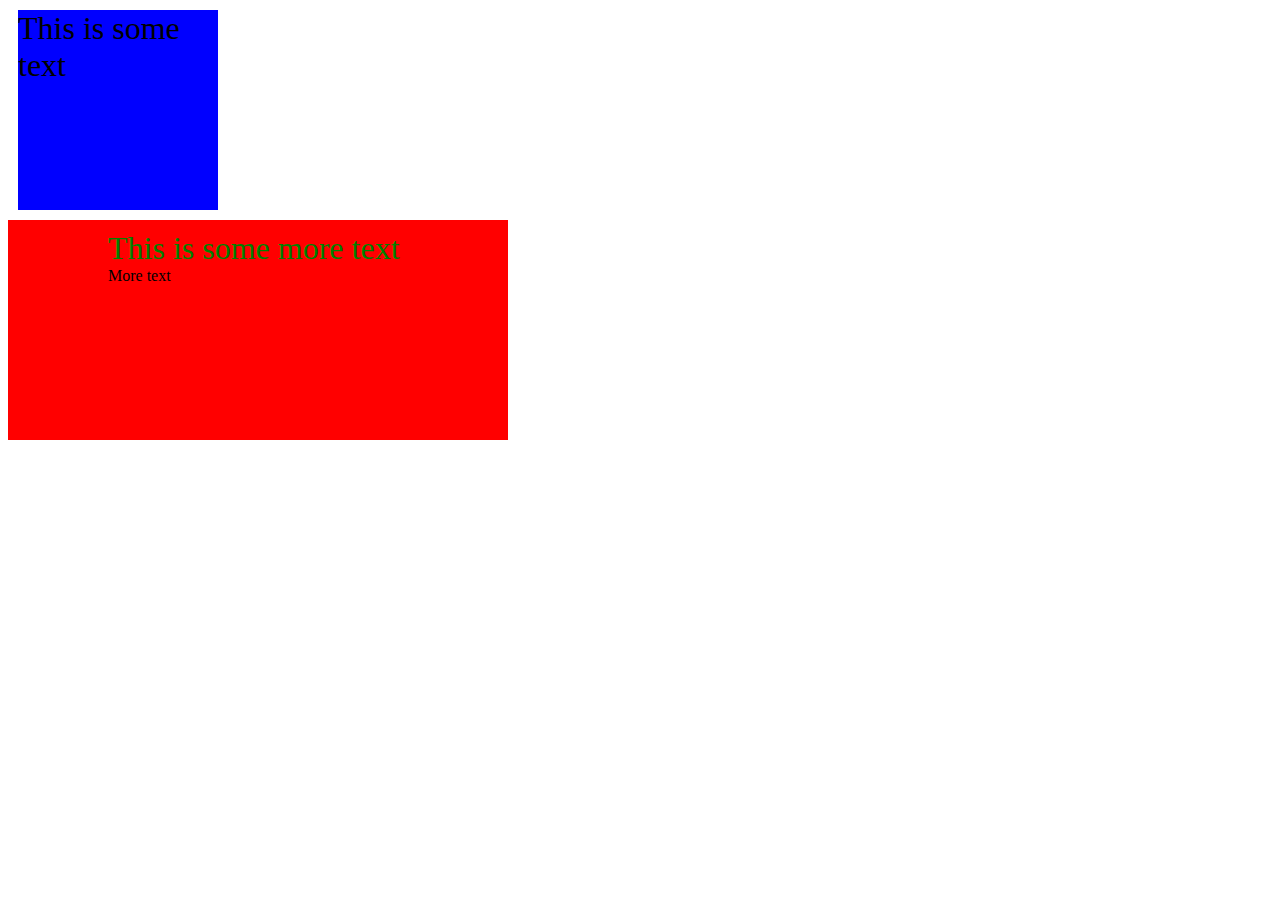
<file: 2. CSS/index.html>
<!doctype html>
<html>
<head>
    <title>An Exercise in CSS</title>

    <meta charset="utf-8" />
    <meta http-equiv="Content-type" content="text/html; charset=utf-8" />
    <meta name="viewport" content="width=device-width, initial-scale=1" />

<!-- Internal CSS -->
    <style type="text/css">
        .large {
            font-size: 200%;
        }

        #green {
            color:green;
        }

        .underline {
            text-decoration:underline;
        }

        .bold {
            font-weight:bold;
        }

        .bluebox {
            background-color:blue;
            width:200px;
            height:200px;
           /** position: relative;  moves things on top of each other based on z-index value or which comes first in code 
            /** left: 100px; use the opposite instruction to move it in your direction **/
            top:200px;
            z-index:1;
            margin:10px ; /** creates a border around the object (top, right, bottom, left) */
        }

        .redbox {
            /**position: absolute;  is positioned on the page but does not affect other elements **/
            /** fixed positioning it is fixed relative to the browser window and is not affected by scrolling */

            background-color:red;
            width:300px;
            height:200px;
            z-index:2;
            padding: 10px 100px; /** adds space around the text and adds to the overall width and height of the element */
        }

        p {
            padding: 0;
            margin: 0; /** gets rid of default margins in p tag, but could have negative effects on readability for text */
        }

        .clear {
            clear: both;
        }

    </style>
      
</head>

<body>
<div class="bluebox">
    <p class="large">This is some text</p> <!-- classes can have many of the same ones on one page -->
</div>
<div class="redbox">
    <p id="green" class="large"> This is some more text</p> <!-- ids you can only have 1 -->
    <p>More text</p>
    </div>
   
    

</body>
</html>
</file>
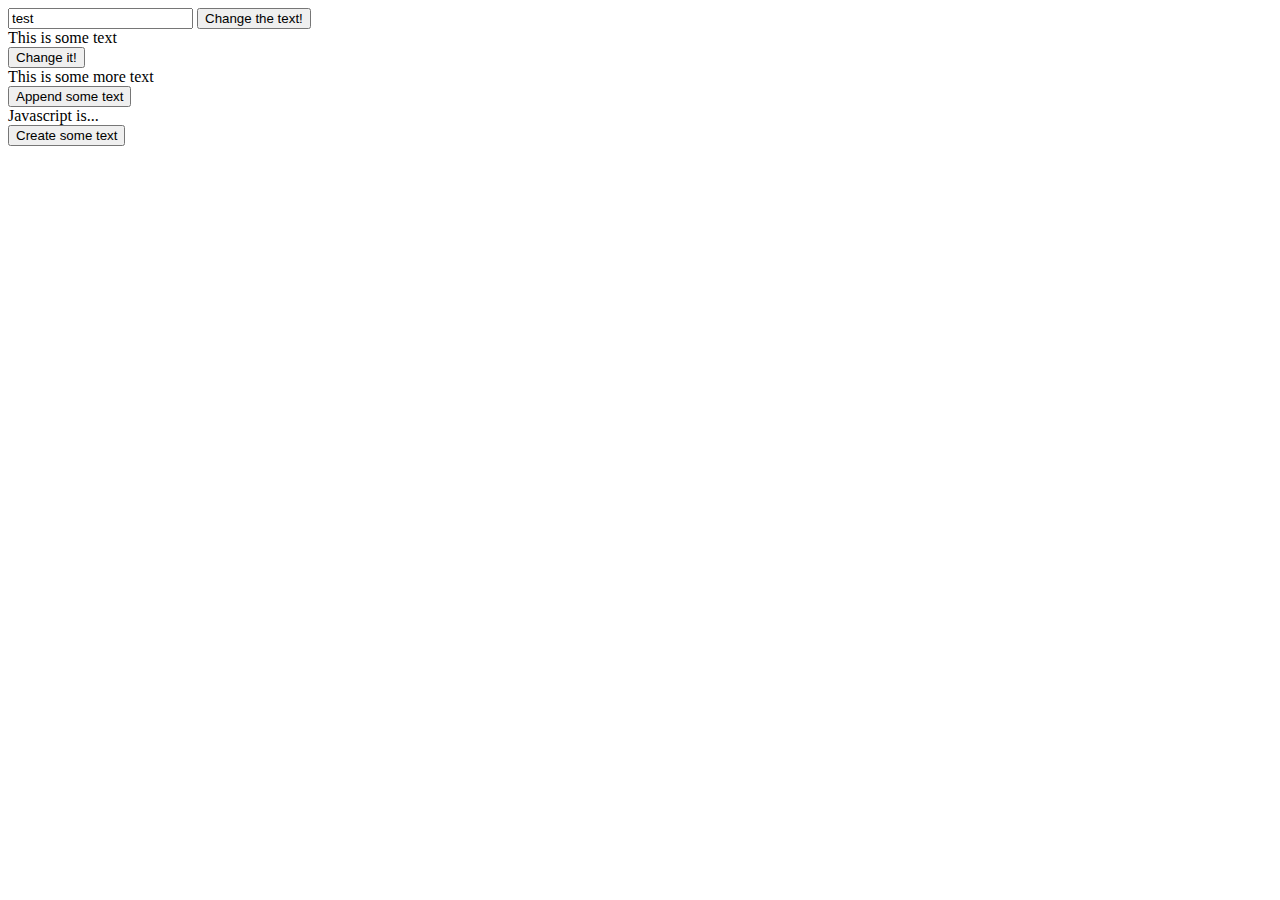
<file: 3. JavaScript/index.html>
<!DOCTYPE html>
<html>
<head>
	<title>Learning Javascript</title>

	<meta charset="utf-8" />
	<meta http-equiv="Content-type" content="text/html; charset=utf-8" />
	<meta name="viewport" content="width=device-width, initial-scale=1" />

</head>
<body>
	<input id="myInput" type="text" value="test" />
	<button id="textChanger">Change the text!</button>

	<div id="firstDiv"> 
		This is some text
	</div>
	<button id="changer">Change it!</button>
	<div id="testDiv">This is some more text</div>

	<button id="textAppender">Append some text</button>
	<div id="secondDiv">Javascript is...</div>
	<button id="textCreator">Create some text</button>
	<div id="emptyDiv"></div>

	

	<script type="text/javascript">
		// This is a comment
		
		/*
		This is a multi-line comment

		 */
		
		var myArray=new Array();
		myArray[0]="pizza";
		myArray[1]="chocolate";

		console.log(myArray); //helpful for debugging to see whats in a var

		myOtherArray=["rain", "sunshine"];
		myOtherArray.push("snow");
		myOtherArray.splice(1, 0, "hail", "cloudy");
		console.log(myOtherArray,length);

		document.getElementById("changer").onclick=function() {
			document.getElementById("testDiv").innerHTML=myArray[1];
		}


		var newText=document.getElementById("myInput").value;

		document.getElementById("textChanger").onclick=function() {
				newText=document.getElementById("myInput").value;
				document.getElementById("firstDiv").innerHTML=newText;
			}	

		document.getElementById("textAppender").onclick=function() {
				document.getElementById("secondDiv").innerHTML=document.getElementById("secondDiv").innerHTML + "great!";
			}

		document.getElementById("textCreator").onclick=function() {
				document.getElementById("emptyDiv").innerHTML="<ul><li>Cat</li><li>Dog</li></ul>";
			}

	</script>

</body>
</html>
</file>
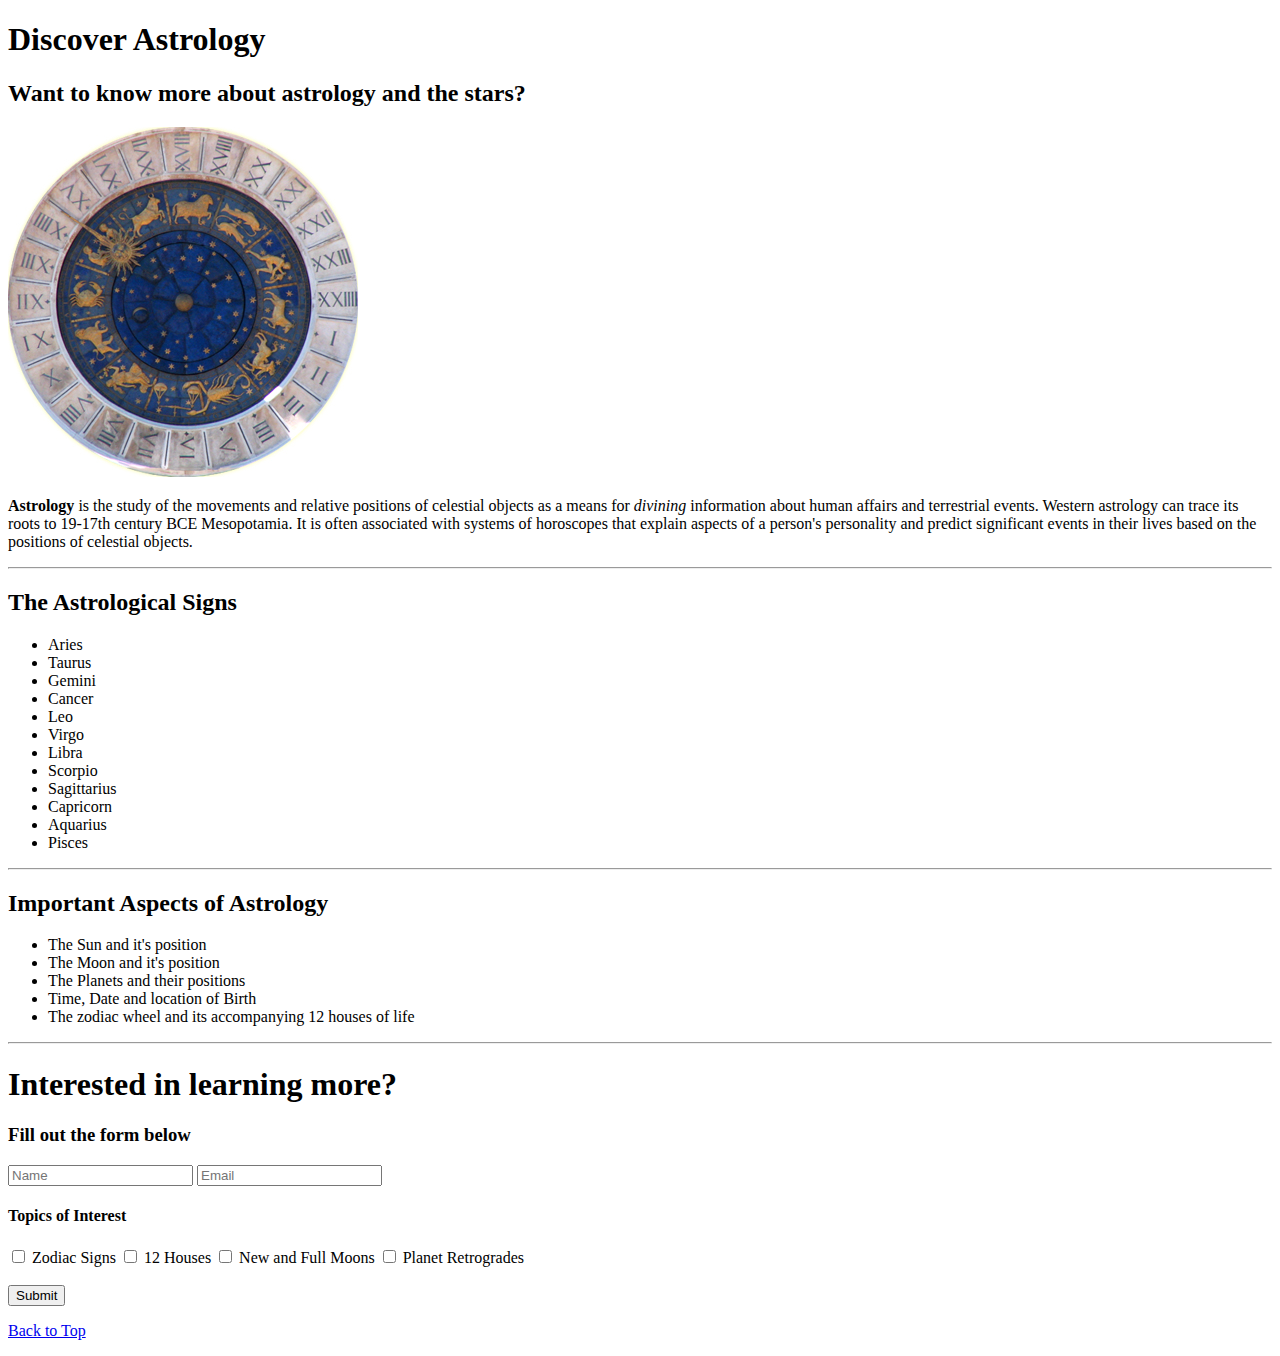
<file: 1. HTML/helloworld.html>
<!doctype html>
<html>
<head>
 <title>HTML Project</title>

 
 <meta charset="utf-8" />
 <meta http-equiv="Content-type" content="text/html; charset=utf-8" />
 <meta name="viewport" content="width=device-width, initial-scale=1" />
 <meta name="viewport" content="width=device-width, initial-scale=1" />
 <meta name="description" content="HTML Lessons in Complete Web Developer Course"/>
</head>

<body>
	<div>
	<a name="top" />
		<h1>Discover Astrology</h1>
		<h2>Want to know more about astrology and the stars?</h2>
		<img src="img/astrology.jpg" />
		<p><strong>Astrology</strong> is the study of the movements and relative positions of celestial objects as a means for <em>divining</em> information about human affairs and terrestrial events. Western astrology can trace its roots to 19-17th century BCE Mesopotamia. It is often associated with systems of horoscopes that explain aspects of a person's personality and predict significant events in their lives based on the positions of celestial objects.</p>
		<hr>

		<h2>The Astrological Signs</h2>
		<ul>
			<li>Aries</li>
			<li>Taurus</li>
			<li>Gemini</li>
			<li>Cancer</li>
			<li>Leo</li>
			<li>Virgo</li>
			<li>Libra</li>
			<li>Scorpio</li>
			<li>Sagittarius</li>
			<li>Capricorn</li>
			<li>Aquarius</li>
			<li>Pisces</li>
		</ul>
		<hr>

		<h2>Important Aspects of Astrology</h2>
		<ul>
			<li>The Sun and it's position</li>
			<li>The Moon and it's position</li>
			<li>The Planets and their positions</li>
			<li>Time, Date and location of Birth</li>
			<li>The zodiac wheel and its accompanying 12 houses of life</li>
		</ul>
		<hr>
		<h1>Interested in learning more?</h1>
		<h3>Fill out the form below</h3>
		<form>
			<input type="text" name="name" placeholder="Name">
			<input type="email" name="email" placeholder="Email">
			<h4>Topics of Interest</h4>
			<input type="checkbox" name="Zodiac" value="1" /> Zodiac Signs
			<input type="checkbox" name="12" value="2" /> 12 Houses
			<input type="checkbox" name="moon" value="3" /> New and Full Moons
			<input type="checkbox" name="retrograde" value="4" /> Planet Retrogrades
			<br><br>
			<input type="submit" value="Submit" />
		</form>
		<p><a href="#top">Back to Top</a></p>
	</div>
</body>
</html>
</file>
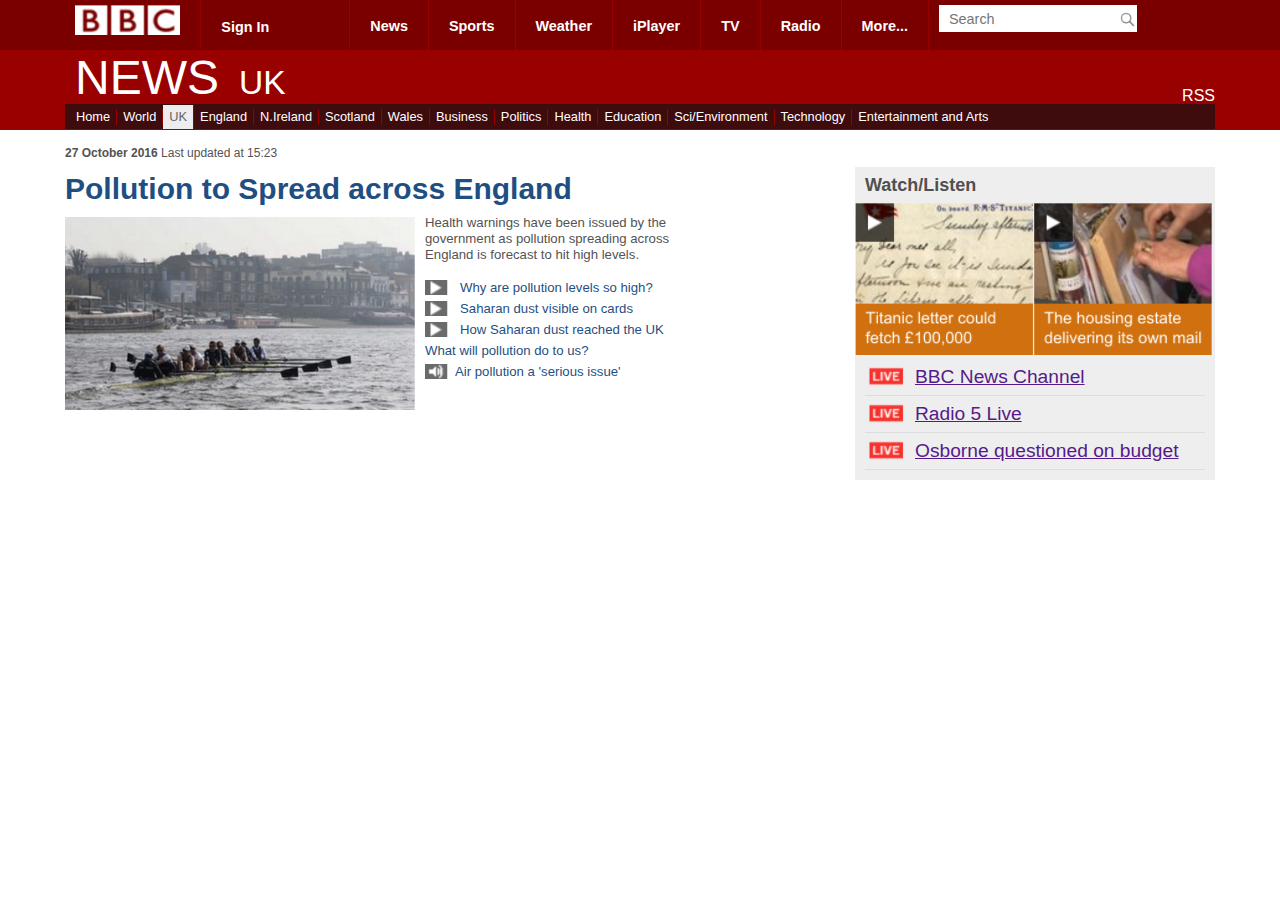
<file: 2. CSS/bbc.html>
<!doctype html>
<html>
<head>
    <title>2014 BBC Website Clone</title>

    <meta charset="utf-8" />
    <meta http-equiv="Content-type" content="text/html; charset=utf-8" />
    <meta name="viewport" content="width=device-width, initial-scale=1" />
    <link rel="stylesheet" type="text/css" href="style.css">
      
</head>

<body>
  <div id="container">

    <div id="topbar">

      <div class="fixedwidth">

        <div id="logodiv">

        <img src="img/bbclogo.png" height="30">

        </div>

        <div id="signindiv">
           <p>Sign In</p>
        </div>

        <div id="topmenudiv">

          <ul>
            <li>News</li>
            <li>Sports</li>
            <li>Weather</li>
            <li>iPlayer</li>
            <li>TV</li>
            <li>Radio</li>
            <li>More...</li>
            

          </ul>

        </div>

        <div id="searchdiv">
          <input type="text" placeholder="Search">
        </div>
      </div>

    </div>
    <div class="break"> </div>

    <div id="newsbar">

      <div class="fixedwidth">
        
        <p id="newsheader">NEWS<span id="uk">UK</span>
        </p>
        <div id="rss">
          RSS
        </div>

        <div class="break"></div>
        <div id="topicmenu">
          <ul>
            <li>Home</li>
            <li>World</li>
            <li class="selected">UK</li>
            <li>England</li>
            <li>N.Ireland</li>
            <li>Scotland</li>
            <li>Wales</li>
            <li>Business</li>
            <li>Politics</li>
            <li>Health</li>
            <li>Education</li>
            <li>Sci/Environment</li>
            <li>Technology</li>
            <li style="border-right:none">Entertainment and Arts</li>
          </ul>
        </div>
      </div>
      </div>
      <div class="break"> </div>

      <div id="content">
        <div class="fixedwidth">
          <p><span class="date">27 October 2016</span> Last updated at 15:23</p>
          <h1>Pollution to Spread across England</h1>
          <img class="headlineimage" src="img/main-articleimg.png">
          <div class="newsitem">
          <p>Health warnings have been issued by the government as pollution spreading across England is forecast to hit high levels.</p>
          <p class="links"><a class="video" href="#">Why are pollution levels so high?</a><br>
          <a class="video" href="#">Saharan dust visible on cards</a> <br>
          <a class="video" href="#">How Saharan dust reached the UK</a><br>
          <a href="">What will pollution do to us?</a><br>
          <a class="sound" href="#">Air pollution a 'serious issue'</a></p>
          </div>

          <div id="watchlisten">

            <h2>Watch/Listen</h2>
            <img src="img/watchlisten.png" class="boxes">
            <ul>
              <li class="bb"><a href="">BBC News Channel</a></li>
              <li class="bb"><a href="">Radio 5 Live</a></li>
              <li class="bb"><a href="">Osborne questioned on budget</a></li>       
            </ul>
            
          </div>
        </div>
      </div>
    
  </div>

</body>
</html>
</file>
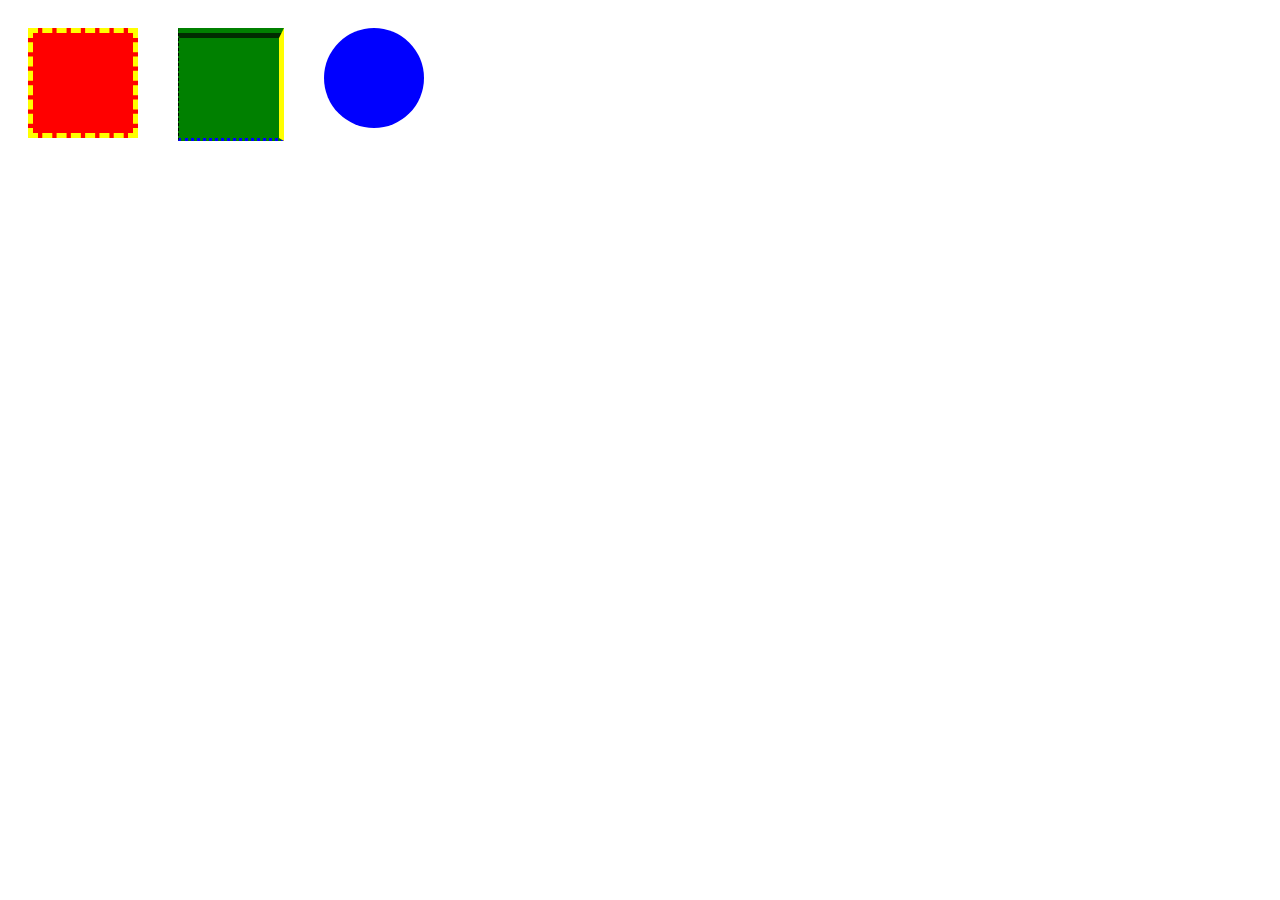
<file: 2. CSS/exercise.html>
<!doctype html>
<html>
<head>
    <title>An Exercise in CSS</title>

    <meta charset="utf-8" />
    <meta http-equiv="Content-type" content="text/html; charset=utf-8" />
    <meta name="viewport" content="width=device-width, initial-scale=1" />

<!-- Internal CSS -->
    <style type="text/css">
    div {
        width:100px;
        height: 100px;
        float:left;
        margin:20px;
    }
      .top {
        float: left;
      }
      .red {
        background-color: red;
        border: 5px yellow dashed; /** adds to the width of the div */
      }

      .green {
        background-color: green;
        border-style: ridge solid dotted dashed;
        border-width: 10px 5px 3px 1px;
        border-color: green yellow blue black;
      }

      .blue {
        background-color: blue;
        border-radius:50px; /**creates a circle when its half the width of the div*/
      }

    </style>
      
</head>

<body>
  <div class="red"> </div>
  <div class="green"> </div>
  <div class="blue"> </div>  

</body>
</html>
</file>
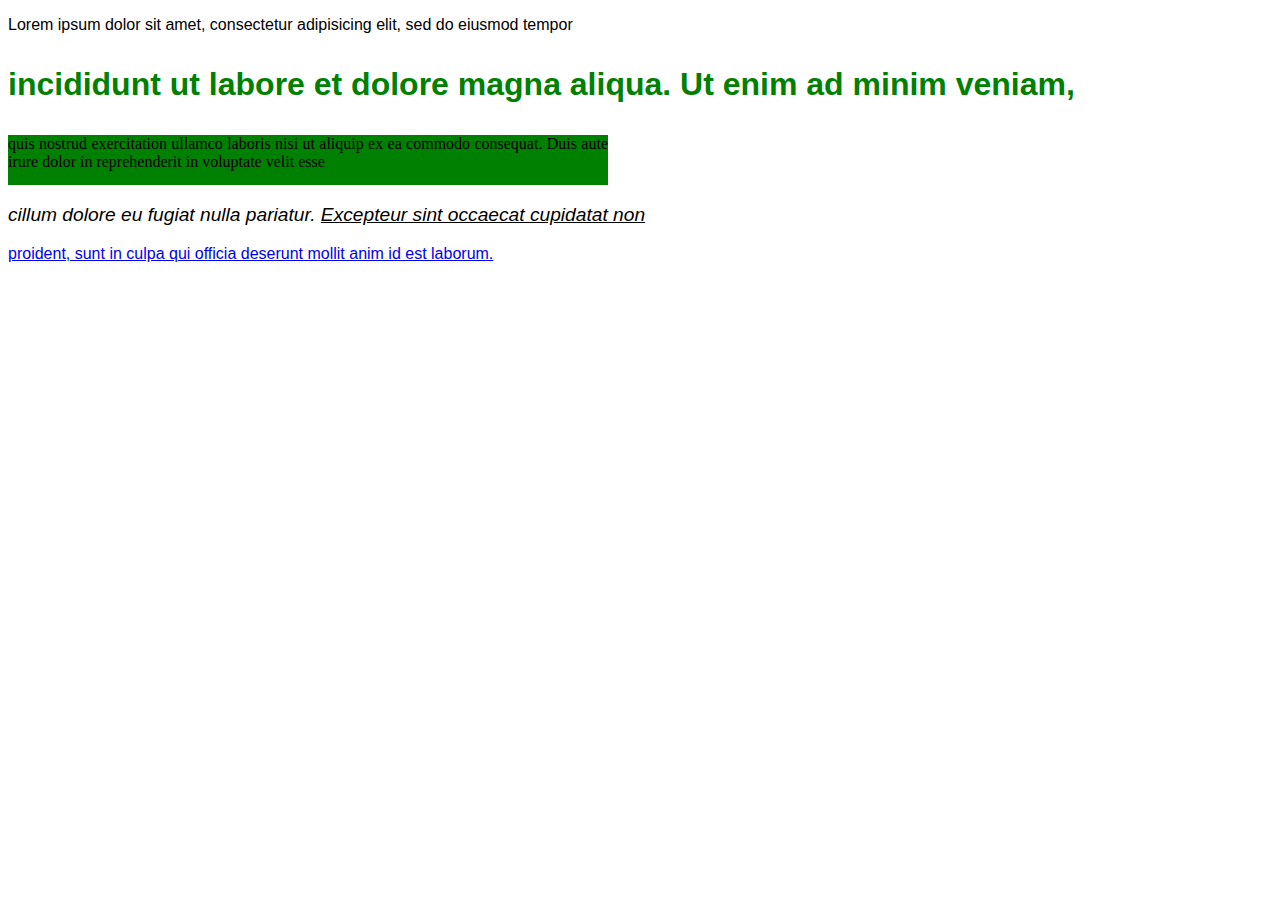
<file: 2. CSS/fonts.html>
<!doctype html>
<html>
<head>
    <title>Example Domain</title>

    <meta charset="utf-8" />
    <meta http-equiv="Content-type" content="text/html; charset=utf-8" />
    <meta name="viewport" content="width=device-width, initial-scale=1" />

<!-- Internal CSS -->
    <style type="text/css">
      p {
        font-family: Arial, Helvetica, sans-serif;
      }
      .bold{
        font-weight: bold;
        color:green;
        font-size: 200%; /** relative to the default font size, is better for responsive sites */
      }
      .italic {
        font-style: italic;
        font-size: 1.2em; /** absolute size of the font, 16px 1em is the default */
      }

      .underline {
        text-decoration: underline;
      }

      .greenbox {
        width: 600px;
        height: 50px;
        background-color: green;
        text-align:justify; /** use sparingly can cause irregular spaces between words */
      }

    </style>
      
</head>

<body>
<div>
  <p>Lorem ipsum dolor sit amet, consectetur adipisicing elit, sed do eiusmod
  tempor </p>
  <div>

  <div>
  <p class="bold"> incididunt ut labore et dolore magna aliqua. Ut enim ad minim veniam,</p></div>
  <div class="greenbox">
  quis nostrud exercitation ullamco laboris nisi ut aliquip ex ea commodo
  consequat. Duis aute irure dolor in reprehenderit in voluptate velit esse</div>
  <p class="italic">cillum dolore eu fugiat nulla pariatur. <span class="underline">Excepteur sint occaecat cupidatat non</span></p>
  <p><a href="http://www.google.com" target=_blank>
  proident, sunt in culpa qui officia deserunt mollit anim id est laborum.</a> </p>

</body>
</html>
</file>
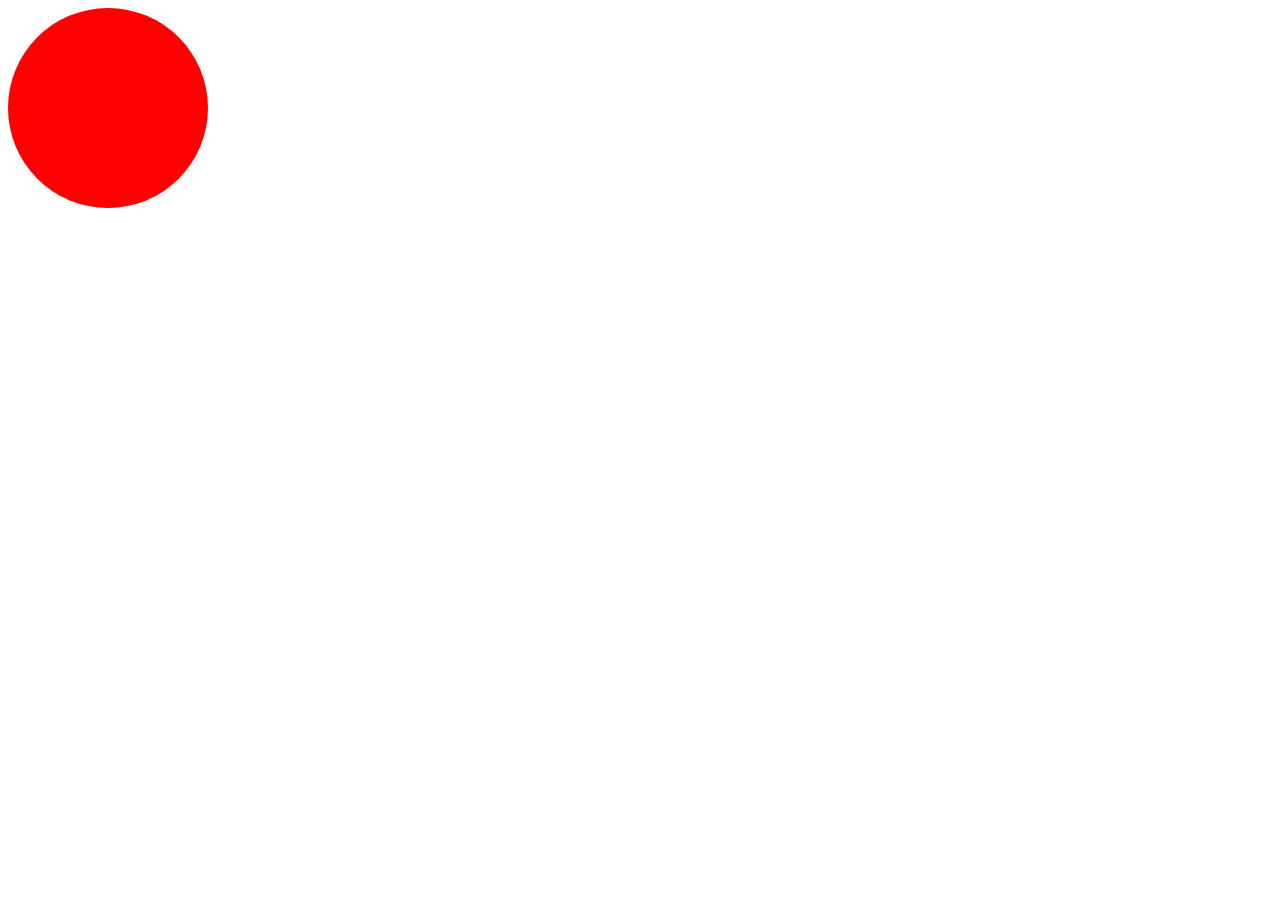
<file: 3. JavaScript/circles.html>
<!DOCTYPE html>
<html>
<head>
	<title>Disappearing Circles Challenge</title>
	<meta charset="utf-8" />
	<meta http-equiv="Content-type" content="text/html; charset=utf-8" />
	<meta name="viewport" content="width=device-width, initial-scale=1" />

	<style type="text/css">
		#circle {
			width: 200px;
			height:200px;
			border-radius:100px;
			background-color: red;
		}
	</style>
</head>

<body>

	<div id="circle"></div>


	<script type="text/javascript">
		document.getElementById("circle").onclick=function() {
				document.getElementById("circle").style.display="none";
			}	
	</script>
</body>
</html>
</file>
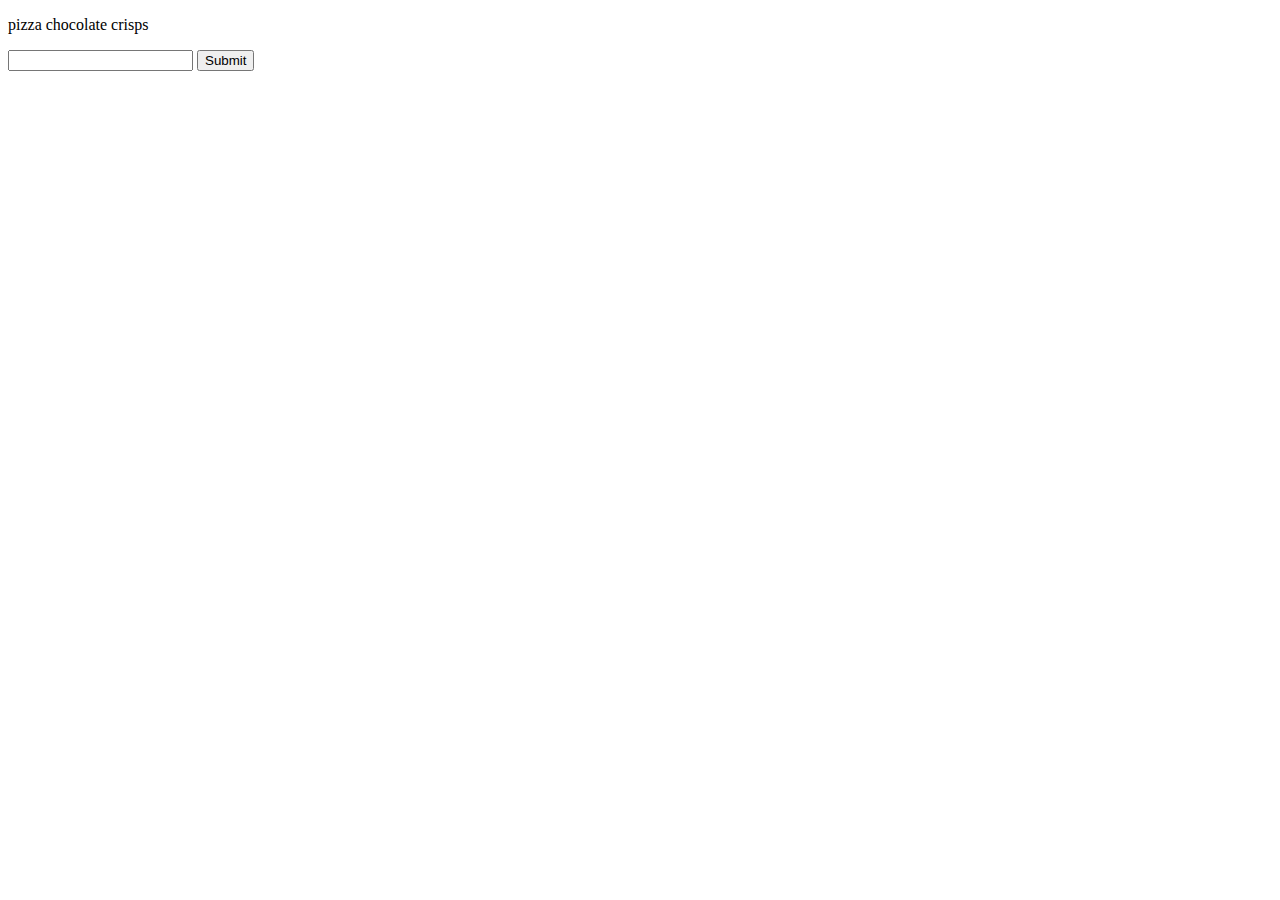
<file: 3. JavaScript/forloops.html>
<!DOCTYPE html>
<html>
<head>
	<title>Learning Javascript</title>

	<meta charset="utf-8" />
	<meta http-equiv="Content-type" content="text/html; charset=utf-8" />
	<meta name="viewport" content="width=device-width, initial-scale=1" />
</head>
<body>
<p id="arrayString"></p>
<input id="answer" />
<button id="myButton">Submit</button>

<script type="text/javascript">

var arrayString="";

var myArray=["pizza", "chocolate", "crisps"];

	for	(var i=0; i<myArray.length;	i++) {
		arrayString=arrayString+myArray[i]+" ";
	}

	document.getElementById("arrayString").innerHTML=arrayString;
</script>

</body>
</html>
</file>
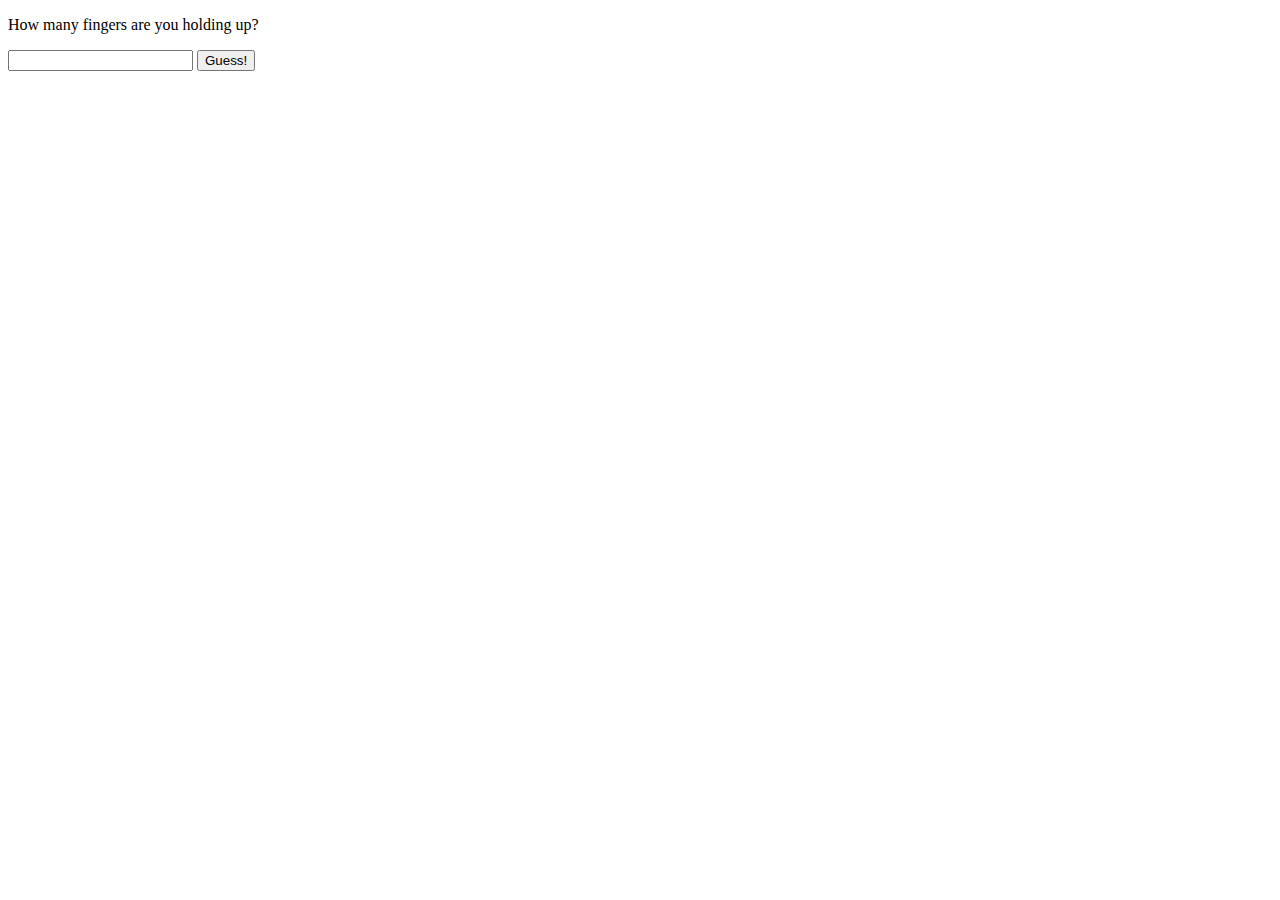
<file: 3. JavaScript/functions.html>
<!DOCTYPE html>
<html>
<head>
	<title>Learning Javascript</title>

	<meta charset="utf-8" />
	<meta http-equiv="Content-type" content="text/html; charset=utf-8" />
	<meta name="viewport" content="width=device-width, initial-scale=1" />
</head>
<body>
<p>How many fingers are you holding up?</p>
<input id="myNumber" />
<button id="guess">Guess!</button>

<script type="text/javascript">

	function adding(a, b) {
		alert(a+b);
}

	document.getElementById("paragraph").innerHTML=adding(876, 54);
</script>

</body>
</html>
</file>
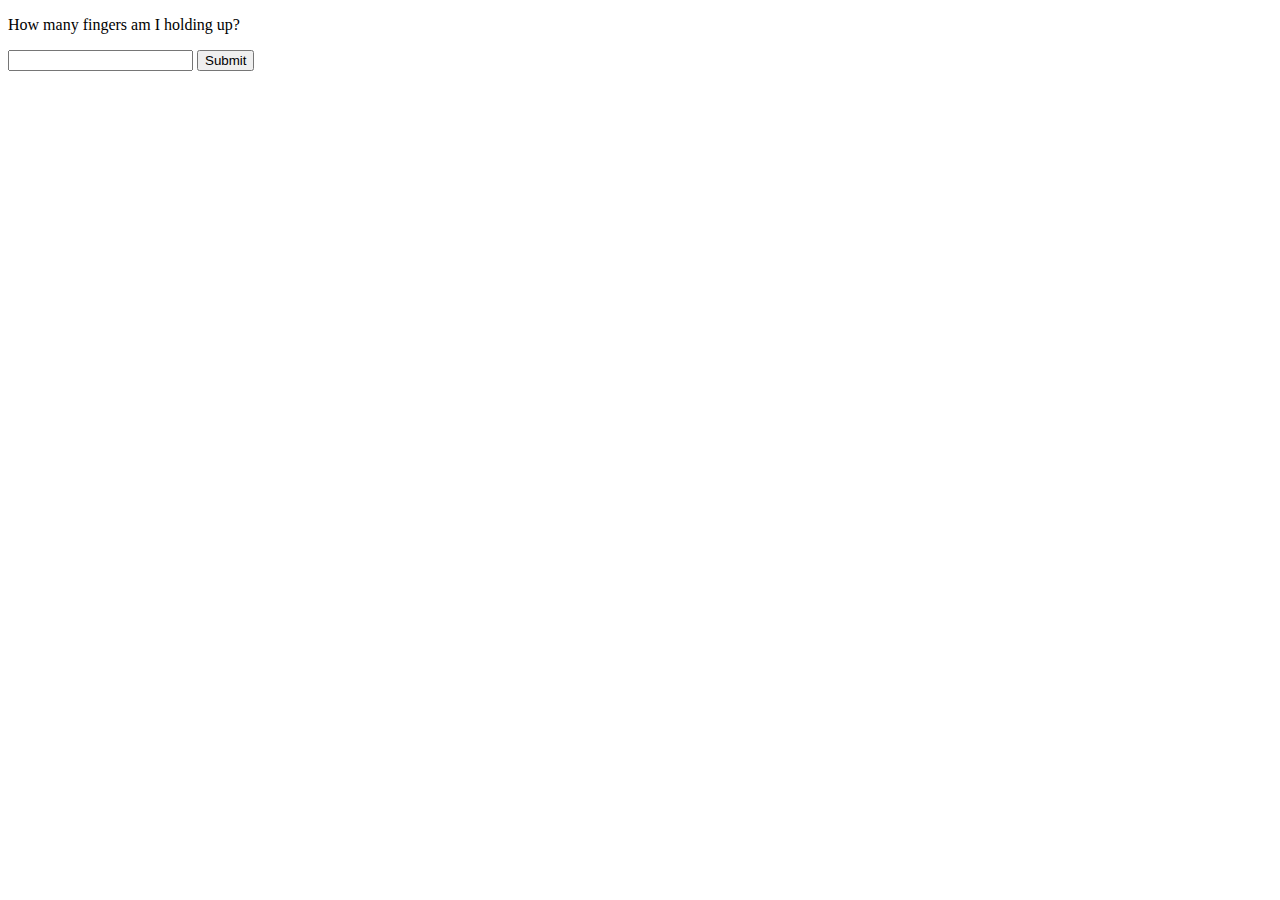
<file: 3. JavaScript/ifstate.html>
<!DOCTYPE html>
<html>
<head>
	<title>Learning Javascript</title>

	<meta charset="utf-8" />
	<meta http-equiv="Content-type" content="text/html; charset=utf-8" />
	<meta name="viewport" content="width=device-width, initial-scale=1" />

</head>
<body>
	<p>How many fingers am I holding up?</p>
	<input id="answer" />
	<button id="myButton">Submit</button>

	<script type="text/javascript">
		document.getElementById("myButton").onclick=function() {
			var x=Math.random();
			x=6*x;
			x=Math.floor(x);
			if(x==document.getElementById("answer").value) {
				alert("That's correct!");
			} else {
				alert("That's wrong! My number was" +x);
			}
		}
		
		


	</script>
</body>
</html>
</file>
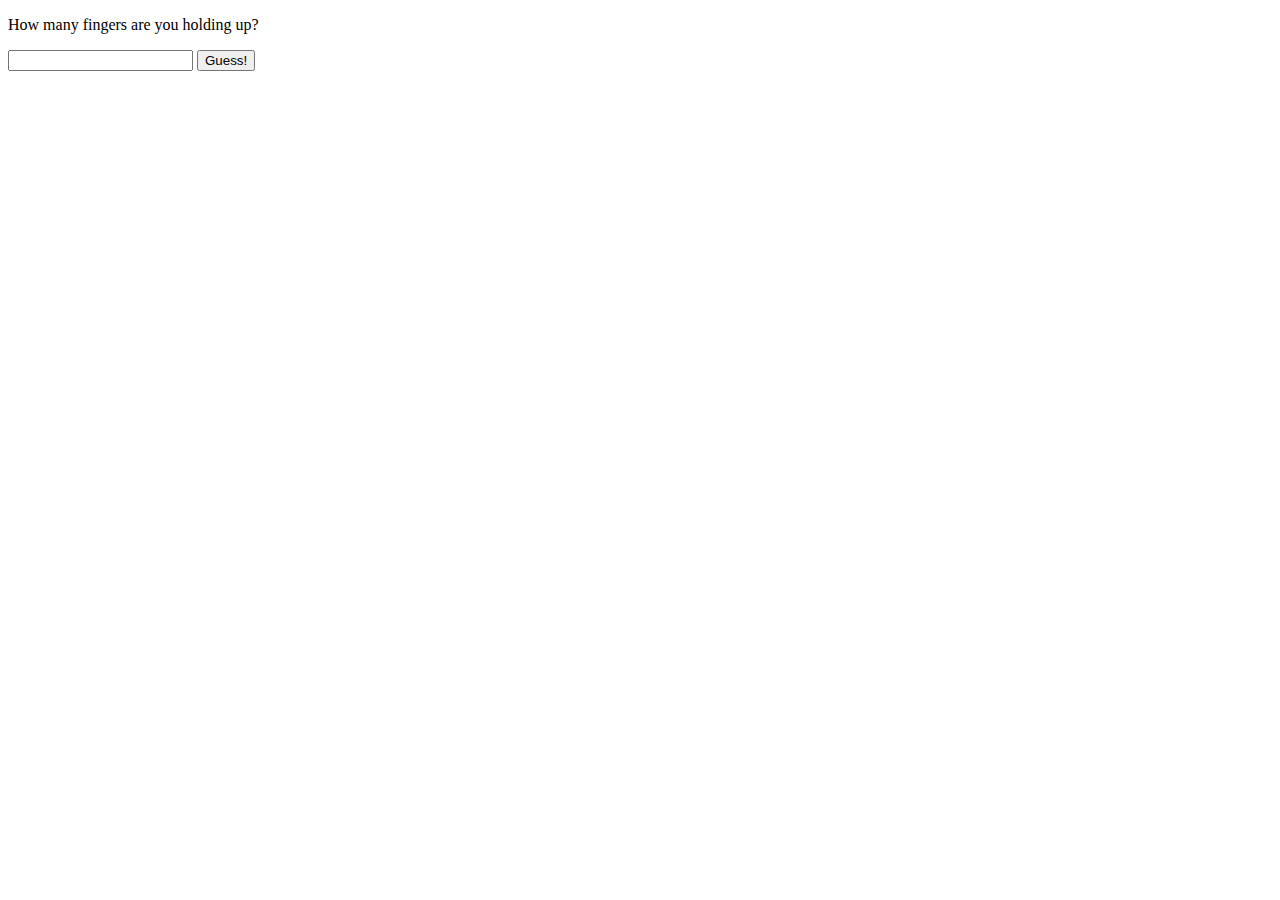
<file: 3. JavaScript/whileloops.html>
<!DOCTYPE html>
<html>
<head>
	<title>Learning Javascript</title>

	<meta charset="utf-8" />
	<meta http-equiv="Content-type" content="text/html; charset=utf-8" />
	<meta name="viewport" content="width=device-width, initial-scale=1" />
</head>
<body>
<p>How many fingers are you holding up?</p>
<input id="myNumber" />
<button id="guess">Guess!</button>

<script type="text/javascript">

document.getElementById("guess").onclick=function() {

	var gotit=false;
	var guesses=1;
	var x;

	while(gotit==false) {

	x=Math.random();

	x=6*x;

	x=Math.floor(x);

	alert(x);

	if(document.getElementById("myNumber").value==x) {
		gotit=true;
	} else {
		guesses++;
	}

	alert("Got it! It was a "+x+". It only took me"+guesses+" guesses!");
	}
}
</script>

</body>
</html>
</file>
<file: 2. CSS/style.css>
body {
      margin: 0;
      font-family: arial,helvetica,sans-serif;
      line-height: 16px;
      }
      #topbar {
        width: 100%;
        height: 50px;
        background-color: #7A0000;
        margin:0;
        color: white;
      }

      .fixedwidth {
        width:1150px;
        margin:0 auto;
      }

      #logodiv {
        float: left;
        border-right: 1px solid #990000;
        padding-right: 10px;
        height:49px;
      }

      #logodiv img {
        margin: 5px 10px 0 10px;
      }

      #signindiv {
        font-weight:bold;
        padding:5px 80px 0px 20px;
        font-size:0.9em;
        float:left;
        border-right:1px solid #990000;
      }

      #topmenudiv {
        float:left;
      }

      #topmenudiv ul {
        padding:0;
        margin:0;
        float: left;
        height: 40px;
      }
      #topmenudiv li{
        list-style:none;
        font-weight: bold;
        font-size:0.9em;
        border-right:1px solid #990000;
        height:80%;
        padding:18px 20px 0px 20px;
        float:left;
      }

      #searchdiv {
        float:left;
        padding:5px 0 0 10px;
      }
      
      #searchdiv input {
        height:25px;
        border:none;
        font-size:0.9em;
        padding-left:10px;
        background-image: url('img/search.png');
        background-repeat:no-repeat;
        background-position: right center;
        background-size: 20px 20px;
      }

      .break {
        clear:both;
      }

      #newsbar {
        background-color:#990000 ;
        width:100%;
        height:80px;
        color:white;
      }

      #newsbar p {
        margin:0;
        padding-top: 20px;
        padding-bottom:10px;
        float:left;
      }

      #newsheader {
        font-size:3em;
        padding-left:10px;
        
      }
      #uk {
        font-size: 0.7em;
        margin-left:20px;
      }

      #rss {
        float:right;
        margin-top:38px;
      }

      #topicmenu {

      }

      #topicmenu ul {
        background-color: #3E0C0D;
        padding:0;
        padding:5px 0 0 5px;
        margin:0;
        height:20px;
      }

      #topicmenu li {
        list-style:none;
        font-size:0.8em;
        border-right:1px solid #990000;
        padding:0 6px 0 6px;
        float:left;
        background-color: none;
      }

      .selected {
        background-color: #EDEDED;
        color:#666666;
        height:20px;
        position:relative;
        top:-4px;
        padding-top: 4px !important;
      }

      #content {
        width:100%;
        color:#535353;   
        font-size:0.75em;   
      }
      .date {
        font-weight: bold;
      }

      h1 {
        color:#1F4F82;
        font-size: 2.5em;
      }
      .headlineimage {
        width:350px;
        float:left;
      }

      .newsitem {
        position: relative;
        left:10px;
        top:-15px;
        width:250px;
        float:left;
        font-size:1.1em;
      }

      .newsitem a {
        color:#1F4F82;
        text-decoration: none;
      }

      .newsitem a:hover {
        text-decoration: underline;
      }

      .video {
        background-image: url('img/play.png');
        background-repeat:no-repeat;
        background-position:left center;
        padding-left:35px;
      }

      .links {
        line-height:1.6em;
      }

      .sound {
        background-image: url('img/sound.png');
        background-repeat:no-repeat;
        background-position:left center;
        padding-left:30px;
      }

      #watchlisten {
        background-color: #EEEEEE;
        float: right;
        width:360px;
        position: relative;
        top:-50px;
      }

      h2 {
        color:#505050;
        margin: 10px 0 10px 10px;
        font-size: 1.5em;
      }

      #watchlisten ul {
        margin: 0;
        padding:0 10px 10px 10px;
      }

      #watchlisten li {
        list-style: none;
        background-image: url("img/live.png");
        background-repeat: no-repeat;
        background-position: left center;
        padding: 10px 0px 10px 50px;
        font-size:1.6em;
      }

      .bb {
        border-bottom: 1px solid #DDDDDD;
      }
</file>
